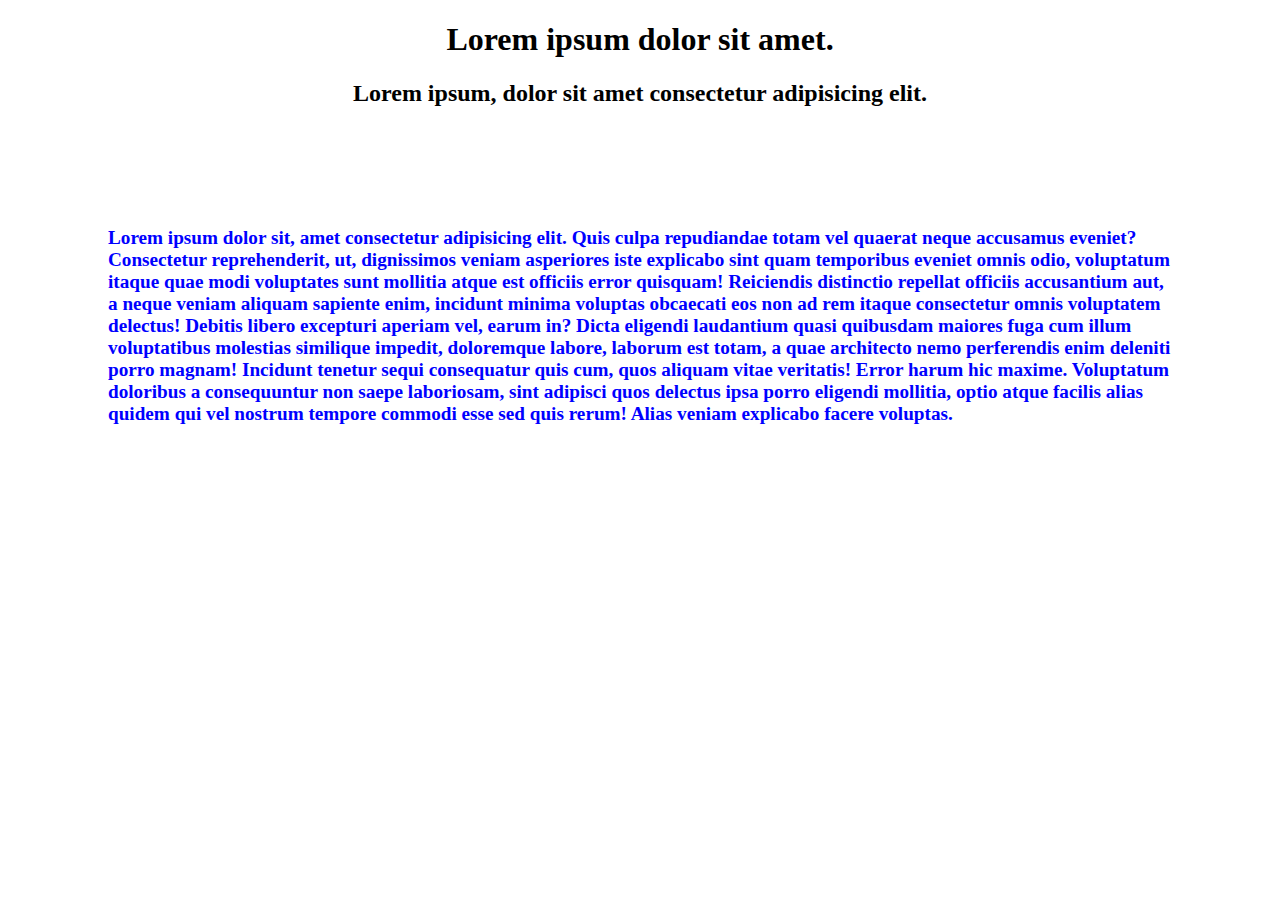
<file: 01_basics/index.html>
<!DOCTYPE html>
<html lang="en">
<head>
    <meta charset="UTF-8">
    <meta name="viewport" content="width=device-width, initial-scale=1.0">
    <title>CSS basics</title>
    <link rel="stylesheet" href="style.css">
    
</head>
<body>
   <h1>Lorem ipsum dolor sit amet.</h1> 

    <h2 class="classh2">Lorem ipsum, dolor sit amet consectetur adipisicing elit.</h2>

    <p>Lorem ipsum dolor sit, amet consectetur adipisicing elit. Quis culpa repudiandae totam vel quaerat neque accusamus eveniet? Consectetur reprehenderit, ut, dignissimos veniam asperiores iste explicabo sint quam temporibus eveniet omnis odio, voluptatum itaque quae modi voluptates sunt mollitia atque est officiis error quisquam! Reiciendis distinctio repellat officiis accusantium aut, a neque veniam aliquam sapiente enim, incidunt minima voluptas obcaecati eos non ad rem itaque consectetur omnis voluptatem delectus! Debitis libero excepturi aperiam vel, earum in? Dicta eligendi laudantium quasi quibusdam maiores fuga cum illum voluptatibus molestias similique impedit, doloremque labore, laborum est totam, a quae architecto nemo perferendis enim deleniti porro magnam! Incidunt tenetur sequi consequatur quis cum, quos aliquam vitae veritatis! Error harum hic maxime. Voluptatum doloribus a consequuntur non saepe laboriosam, sint adipisci quos delectus ipsa porro eligendi mollitia, optio atque facilis alias quidem qui vel nostrum tempore commodi esse sed quis rerum! Alias veniam explicabo facere voluptas.</p>
</body>
</html>
</file>
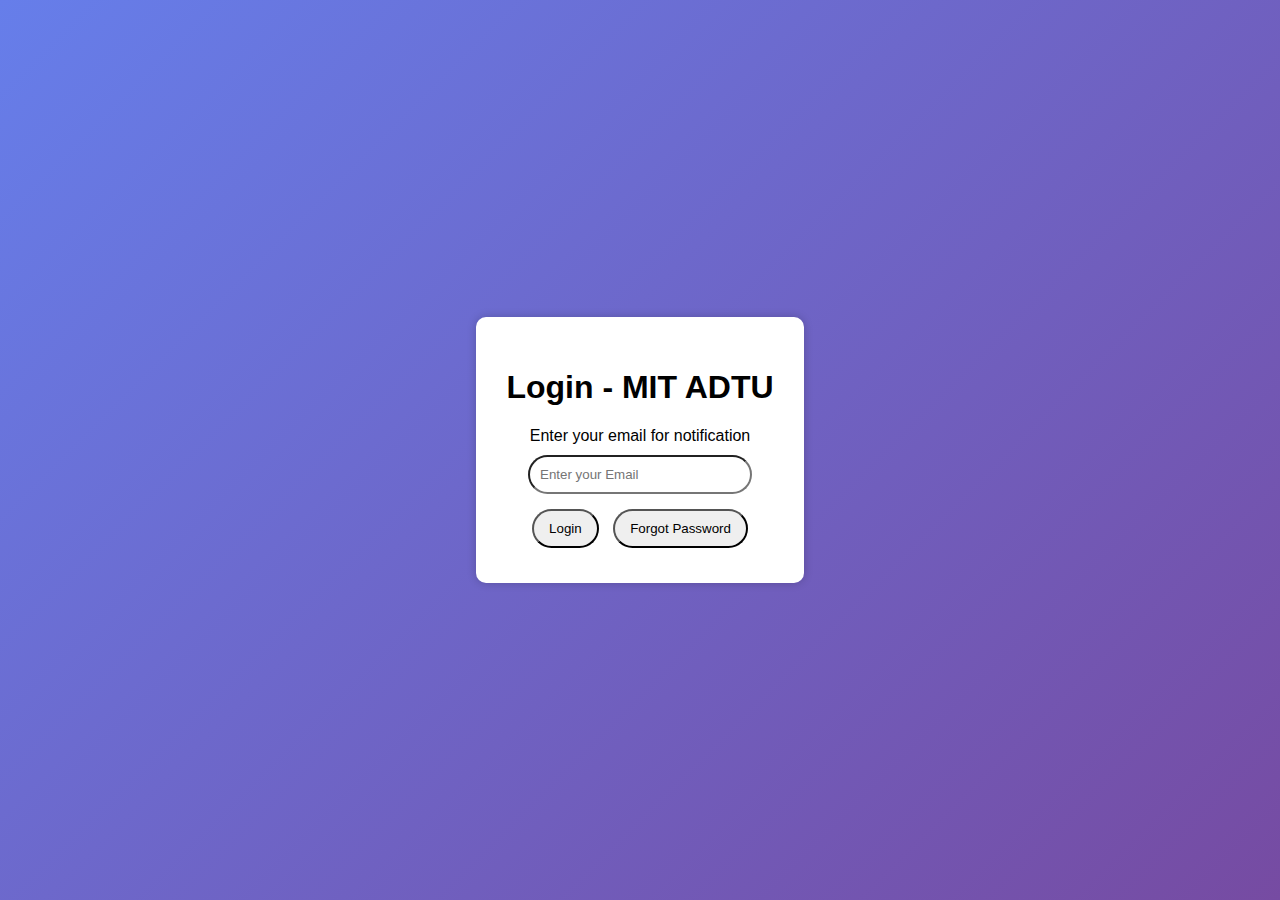
<file: 09_card/index.html>
<!DOCTYPE html>
<html lang="en">
<head>
    <meta charset="UTF-8">
    <meta name="viewport" content="width=device-width, initial-scale=1.0">
    <title>Welcome Back</title>
    <style>
        body {
            margin: 0;
            height: 100vh; /* full screen height */
            display: flex;
            justify-content: center;
            align-items: center;
           background: linear-gradient(135deg, #667eea, #764ba2);
            font-family: Arial, sans-serif;
            
        }

        .login {
            background-color: white;
            padding: 30px;
            border-radius: 10px;
            box-shadow: 0 0 10px rgba(0,0,0,0.2);
            text-align: center;
        }
        input {
            margin: 10px 0;
            padding: 10px;
            width: 200px;
        }

        button {
            margin: 5px;
            padding: 10px 15px;
            cursor: pointer;
            border-radius: 50px;
        }
        button:hover{
            background-color: #764ba2;
            
        }
        
        input
        {
            border-radius: 50px;
        }
        
    </style>
</head>
<body>
    <div class="container">
        <div class="login">
            <h1>Login - MIT ADTU</h1>
            <form>
                <label for="email-input">Enter your email for notification</label> <br>
                <input type="email" placeholder="Enter your Email"><br>
                <button type="submit">Login</button>
                <button>Forgot Password</button>
            </form>
        </div>
    </div>
</body>
</html>
</file>
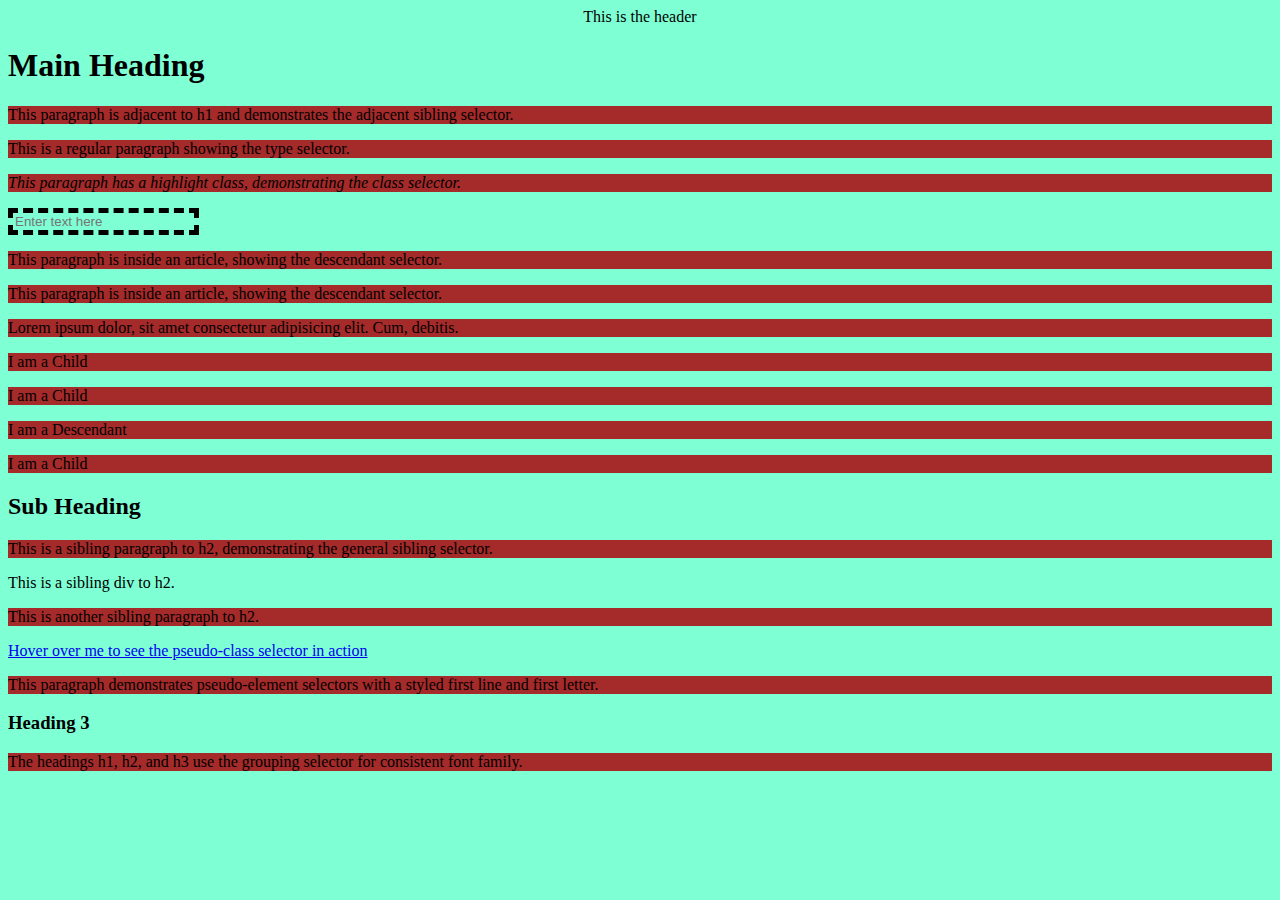
<file: 02_selctors.html/selectors.html>
<!DOCTYPE html>
<html lang="en">
<head>
    <meta charset="UTF-8">
    <meta name="viewport" content="width=device-width, initial-scale=1.0">
    <title>CSS selectors example</title>
    <style>
        /* universal selector */
         * {
          background-color: aquamarine;
         }
         
         
        /* type selector */
         p{
          background-color: brown;
         }


        /* class selector . denoted by . */
        .highlight {
         font-style: oblique;
        }

        
        /*  id selector . denoted by #*/
        #header {
        text-align: center;
        
        }
        
        
        /* attribute selector. input[type="text"], this is basically name of the tag and the attribute.*/
        input[type="text"]{
          border: 5px dashed; 
        }
        

        /**/

    </style>
</head>
<body>
    <header id="header">This is the header</header>

    <h1>Main Heading</h1>
    <p>
      This paragraph is adjacent to h1 and demonstrates the adjacent sibling
      selector.
    </p>
    <p>This is a regular paragraph showing the type selector.</p>

    <p class="highlight">
      This paragraph has a highlight class, demonstrating the class selector.
    </p>

    <input type="text" placeholder="Enter text here" />

    <article>
      <p>
        This paragraph is inside an article, showing the descendant selector.
      </p>
      <p>
        This paragraph is inside an article, showing the descendant selector.
      </p>
      <div>
        <p>
          Lorem ipsum dolor, sit amet consectetur adipisicing elit. Cum,
          debitis.
        </p>
      </div>
    </article>

    <div>
      <p>I am a Child</p>
      <p>I am a Child</p>
      <section>
        <p>I am a Descendant</p>
      </section>
      <p>I am a Child</p>
    </div>

    <h2>Sub Heading</h2>
    <p>
      This is a sibling paragraph to h2, demonstrating the general sibling
      selector.
    </p>
    <div>This is a sibling div to h2.</div>
    <p>This is another sibling paragraph to h2.</p>

    <a href="#">Hover over me to see the pseudo-class selector in action</a>

    <p>
      This paragraph demonstrates pseudo-element selectors with a styled first
      line and first letter.
    </p>

    <h3>Heading 3</h3>

    <p>
      The headings h1, h2, and h3 use the grouping selector for consistent font
      family.
    </p>
  </body>
</html>
</file>
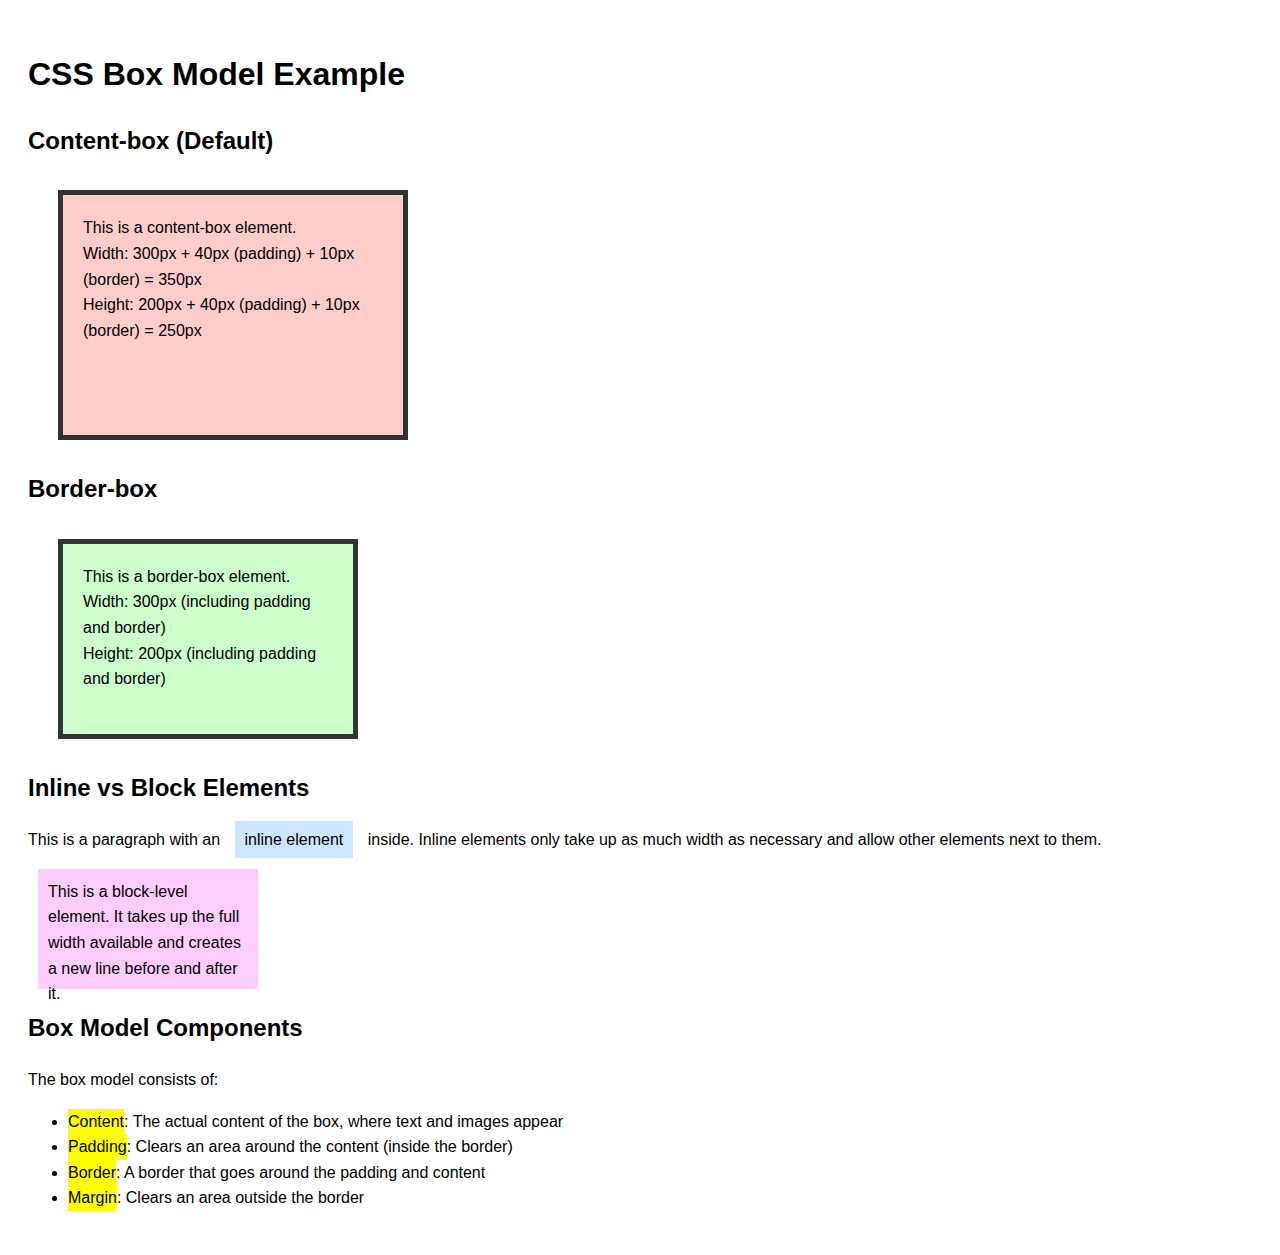
<file: 03_Box_model_demo/box_model.html>
<!DOCTYPE html>
<html lang="en">
  <head>
    <meta charset="UTF-8" />
    <meta name="viewport" content="width=device-width, initial-scale=1.0" />
    <title>CSS Box Model Example</title>
    <style>
      body {
        font-family: Arial, sans-serif;
        line-height: 1.6;
        padding: 20px;
      }

      .box-model-demo {
        width: 300px;
        height: 200px;
        padding: 20px;
        border: 5px solid #333;
        margin: 30px;
        background-color: #f0f0f0;
      }

      .content-box {
        box-sizing: content-box;
        background-color: #ffcccc;
      }

      .border-box {
        box-sizing: border-box;
        background-color: #ccffcc;
      }

      .box-model-demo p {
        margin: 0;
      }

      .highlight {
        background-color: yellow;
        display: inline-block;
      }

      .inline-example {
        
        background-color: #cce6ff;
        padding: 10px;
        margin: 10px;
        /* Inline elements ignore width and height */
        width: 200px;
        height: 100px;
      }

      .block-example {
       
        background-color: #ffccff;
        padding: 10px;
        margin: 10px;
        width: 200px;
        height: 100px;
      }
    </style>
  </head>
  <body>
    <h1>CSS Box Model Example</h1>

    <h2>Content-box (Default)</h2>
    <div class="box-model-demo content-box">
      <p>This is a content-box element.</p>
      <p>Width: 300px + 40px (padding) + 10px (border) = 350px</p>
      <p>Height: 200px + 40px (padding) + 10px (border) = 250px</p>
    </div>

    <h2>Border-box</h2>
    <div class="box-model-demo border-box">
      <p>This is a border-box element.</p>
      <p>Width: 300px (including padding and border)</p>
      <p>Height: 200px (including padding and border)</p>
    </div>

    <h2>Inline vs Block Elements</h2>
    <p>
      This is a paragraph with an
      <span class="inline-example">inline element</span> inside. Inline elements
      only take up as much width as necessary and allow other elements next to
      them.
    </p>

    <div class="block-example">
      This is a block-level element. It takes up the full width available and
      creates a new line before and after it.
    </div>

    <h2>Box Model Components</h2>
    <p>The box model consists of:</p>
    <ul>
      <li>
        <span class="highlight">Content</span>: The actual content of the box,
        where text and images appear
      </li>
      <li>
        <span class="highlight">Padding</span>: Clears an area around the
        content (inside the border)
      </li>
      <li>
        <span class="highlight">Border</span>: A border that goes around the
        padding and content
      </li>
      <li>
        <span class="highlight">Margin</span>: Clears an area outside the border
      </li>
    </ul>
  </body>
</html>
</file>
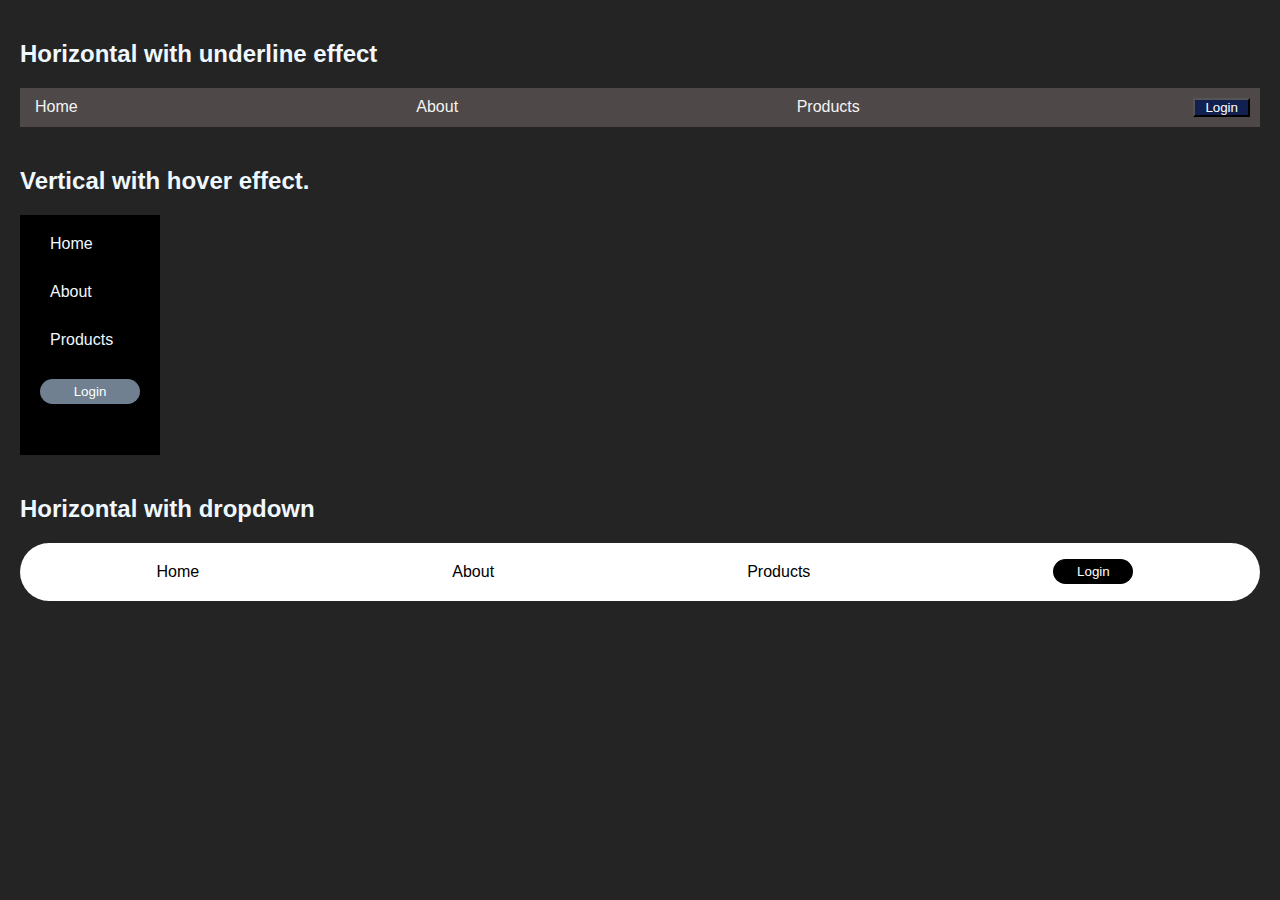
<file: 04_Navbar/navbar.html>
<!DOCTYPE html>
<html lang="en">
<head>
    <meta charset="UTF-8">
    <meta name="viewport" content="width=device-width, initial-scale=1.0">
    <title>Navbar</title>
    <style>
        body {

            font-family: Arial, Helvetica, sans-serif;
            margin: 0%;
            padding: 20px;
            background-color: #242424;
            color: aliceblue;
        }

        .nav-container {
            margin-bottom: 40px;
        }

        .nav1 {
           background-color: rgb(78, 72, 72);
           padding: 10px;
        }

        .nav1 ul {
          list-style-type: none;
          display: flex;
          justify-content: space-between;
          margin: 0;
          padding: 0;
        }

        .nav1 li {
            display: inline;
        }

        .nav1 a {
            text-decoration: none;
            color: rgb(244, 244, 244);
            /*background-color: rgb(177, 117, 5);*/
            padding: 5px;
            position: relative;
           
        }

        .nav1 a::after {
         content: "";
         position: absolute;
         height: 2px;
         width: 100%;
         bottom: 0;
         left: 0;
         background-color: aqua;
         transform: scaleX(0);
         transition: transform 1.0s 
         ease-in-out;

        }
        
        .nav1 a:hover::after {
            transform: scaleX(1);
         }

        .nav1 .login-button {
          background-color: rgb(18, 32, 80);
          padding: 0px 10px 0px 10px;
          color: white;
        }

        .nav2 {
        background-color: black;
        width: 100px;
        height: 200px;
        padding: 20px;
        
        }

        .nav2 ul{
            list-style-type: none;
            margin: 0;
            padding: 0;
           
           }

        .nav2 li {
            margin-bottom: 30px;
        }

        .nav2 a {
            text-decoration: none;
            color: aliceblue;
            display: block;
            padding: 10px;
            width: 100px;
            transition: background-color 0.5s ease, color 0.5s ease;
             border-radius: 100px;
             display: inline;
        }

        .nav2 a:hover {

            background-color: grey;
        }
        .nav2 .login-button {
         background-color: slategray;
         color: white;
         border: none;
        width: 100px;
        padding: 5px;
        cursor: pointer;
        transition: background-color 0.5s ease, color 0.5s ease;
        border-radius: 100px;
        
        }

        .nav2 .login-button:hover{
            background-color: antiquewhite;
            color: black;

        }

        .nav3 {
            background-color: white;
            padding: 10px;
           border-radius: 100px;
            
        }

        .nav3 ul {
            list-style-type: none;
            padding: 0;
            margin: 0;
            display: flex;
            justify-content: space-around;
            align-items: center;
          }

        .nav3 a {
            text-decoration: none;
            color: black;
            padding: 10px;
            display: block;

        }

        .nav3 .dropdown-content {
            display: none;
            border-radius: 10px;
            


        }
        .nav3 .dropdown:hover .dropdown-content {
            display: block;
            position: absolute;
            background-color: white;
           
        }

        .nav3 .login-btn {
          background-color: black;
          color: white;
          border: none;
          width: 80px;
          padding: 5px;
          border-radius: 100px;
        }

        .nav3 .login-btn:hover {
            background-color: grey;
            color: white;
           transition: background-color 0.5s ease, color 0.5s ease;
        }

        

       
        
    </style>
</head>
<body>
    
    <div class="nav-container">
    <h2>Horizontal with underline effect</h2>
    <nav class="nav1">
     <ul>
        <li><a href="#">Home</a></li>
        <li><a href="#">About</a></li>
        <li><a href="#">Products</a></li>
        <li><button class="login-button">Login</button></li>
     </ul>
    </nav>
    </div>
     

    <h2>Vertical with hover effect. </h2>
    <div class="nav-container">
        <nav class="nav2">
          <ul>
            <li><a href="#">Home</a></li>
            <li><a href="#">About</a></li>
            <li><a href="#">Products</a></li>
          </ul>
          <button class="login-button">Login</button>
          
                  </nav>
              </div>

    <div class="nav-container">
        <h2>Horizontal with dropdown</h2>
        <nav class="nav3">
            <ul>
                <li><a href="#">Home</a>
                <li class="dropdown"><a href="About">About</a>
                <div class="dropdown-content">
                    <a href="#" class="dropbtn">Our story</a>
                    <a href="#" class="dropbtn">Team</a>
                    <a href="#" class="dropbtn">Contact</a>
                </div>
                </li>
                <li><a href="#">Products</a></li>
                <li><button class="login-btn">Login</button></li>
            </ul>
        </nav>
    </div>
                
                
               



</body>
</html>
</file>
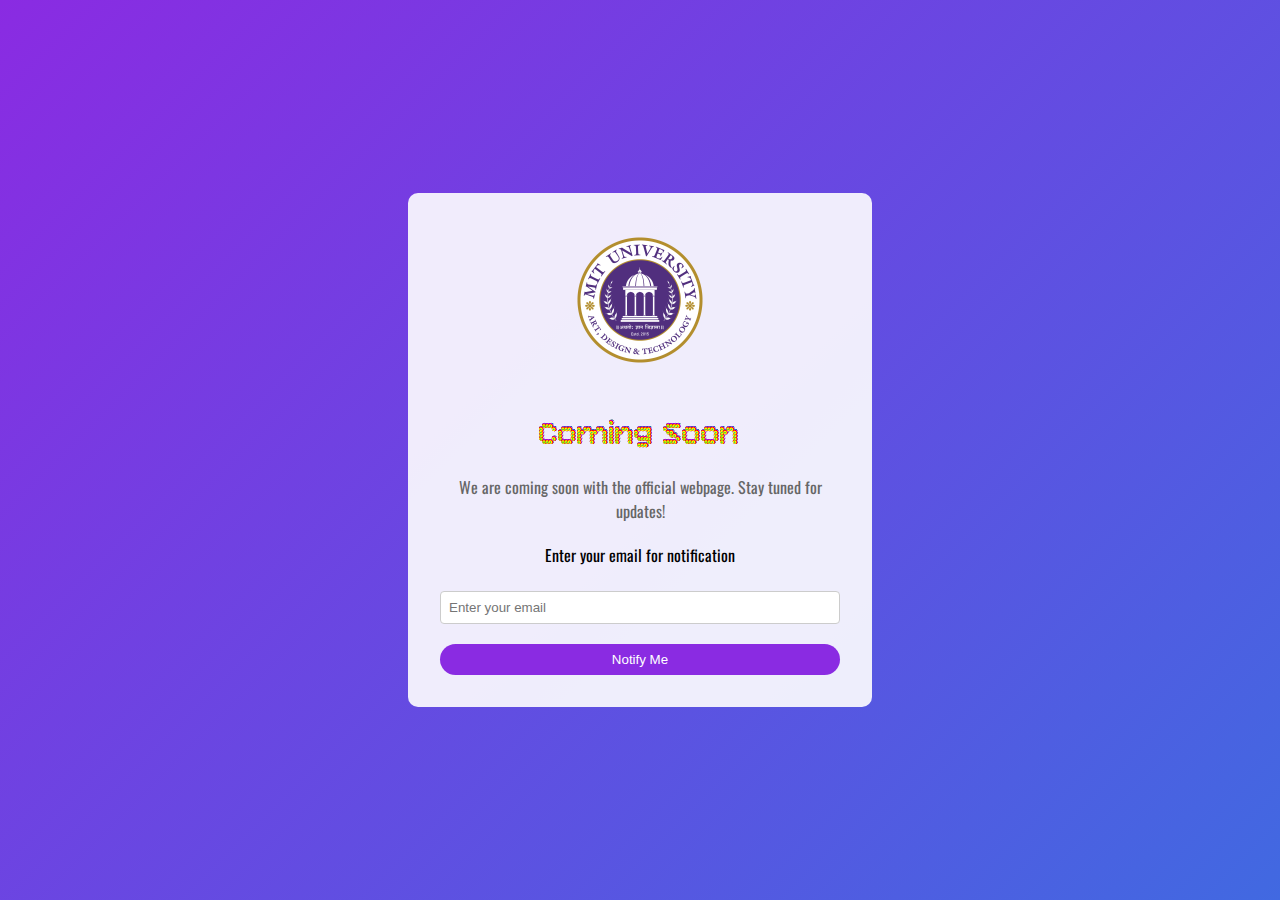
<file: 05_Landing page/comming_soon.html>
<!DOCTYPE html>
<html lang="en">
<head>
    <meta charset="UTF-8">
    <meta name="viewport" content="width=device-width, initial-scale=1.0">
    <title>MIT ADT - Coming Soon</title>
    <link rel="stylesheet" href="style.css">
    
</head>
<body>
    <div class="container">
        
        <main class="content"> <img src="MITADTU logo.png"  class="logo" alt="MIT ADT University Logo">
            
            <h1>Coming Soon</h1> <p>We are coming soon with the official webpage. Stay tuned for updates!</p>
            
            <form id="notify-form">
                <label for="email-input" class="visually-hidden">Enter your email for notification</label> <br>
                <input type="email" id="email-input" placeholder="Enter your email" required>
                
                <button type="submit">Notify Me</button>
            </form>

        </main>
    </div>
</body>
</html>
</file>
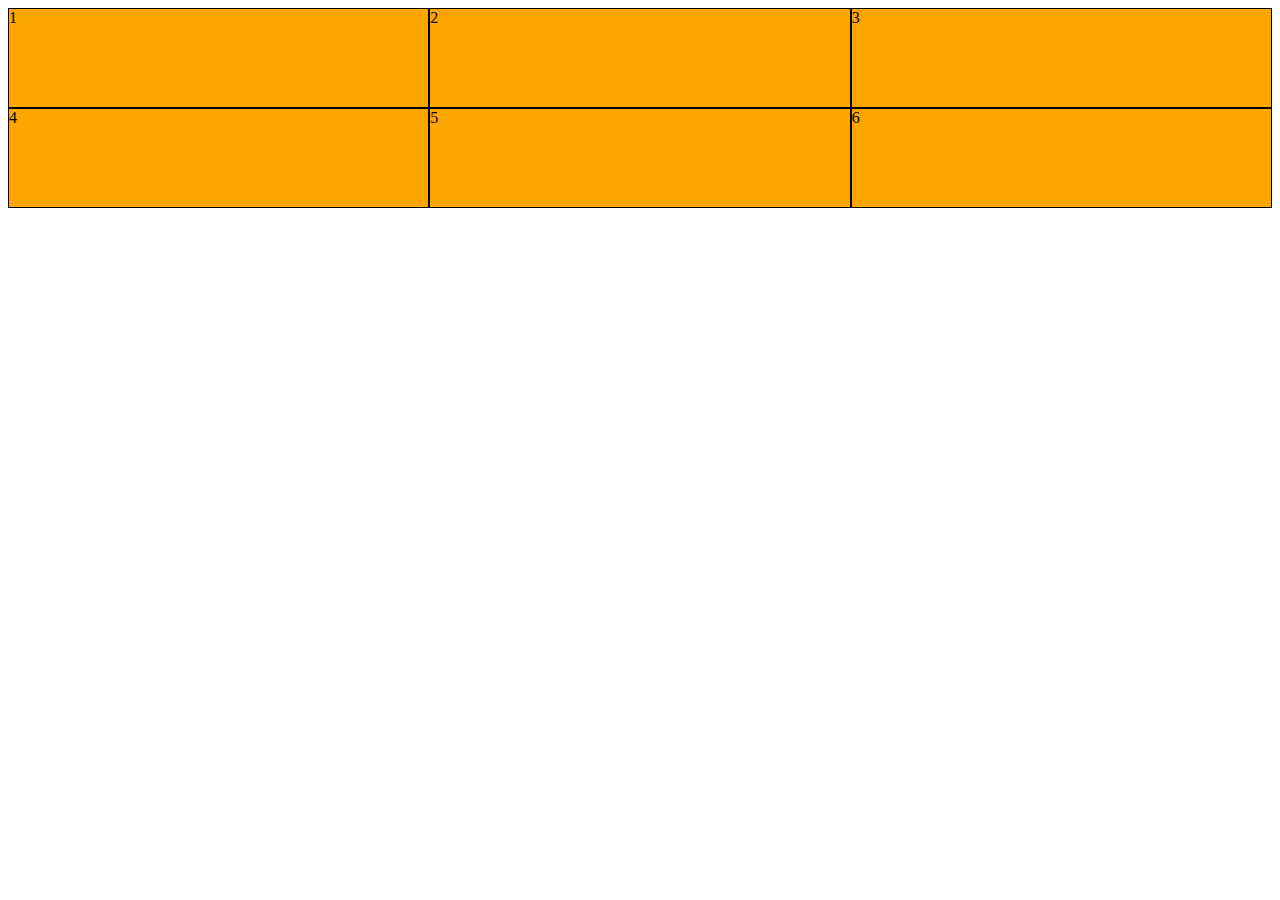
<file: 07_Grid/gridbasic.html>
<!DOCTYPE html>
<html lang="en">
<head>
    <meta charset="UTF-8">
    <meta name="viewport" content="width=device-width, initial-scale=1.0">
    <title>Grid intro</title>
    <style>
        .grid-container{ 
            display: grid;
            grid-template-columns: repeat(3, 1fr); /* here repeat (3, 1fr) means that the colums with 1 fraction */
            grid-template-rows: 100px 100px ;
            

        }
        .items{
        background-color: orange;
        border: 1px solid black ;
        }
    </style>
</head>
<body>
    <div class="grid-container">
        <div class="items">1</div>
        <div class="items">2</div>
        <div class="items">3</div>
        <div class="items">4</div>
        <div class="items">5</div>
        <div class="items">6</div>

    </div>
</body>
</html>
</file>
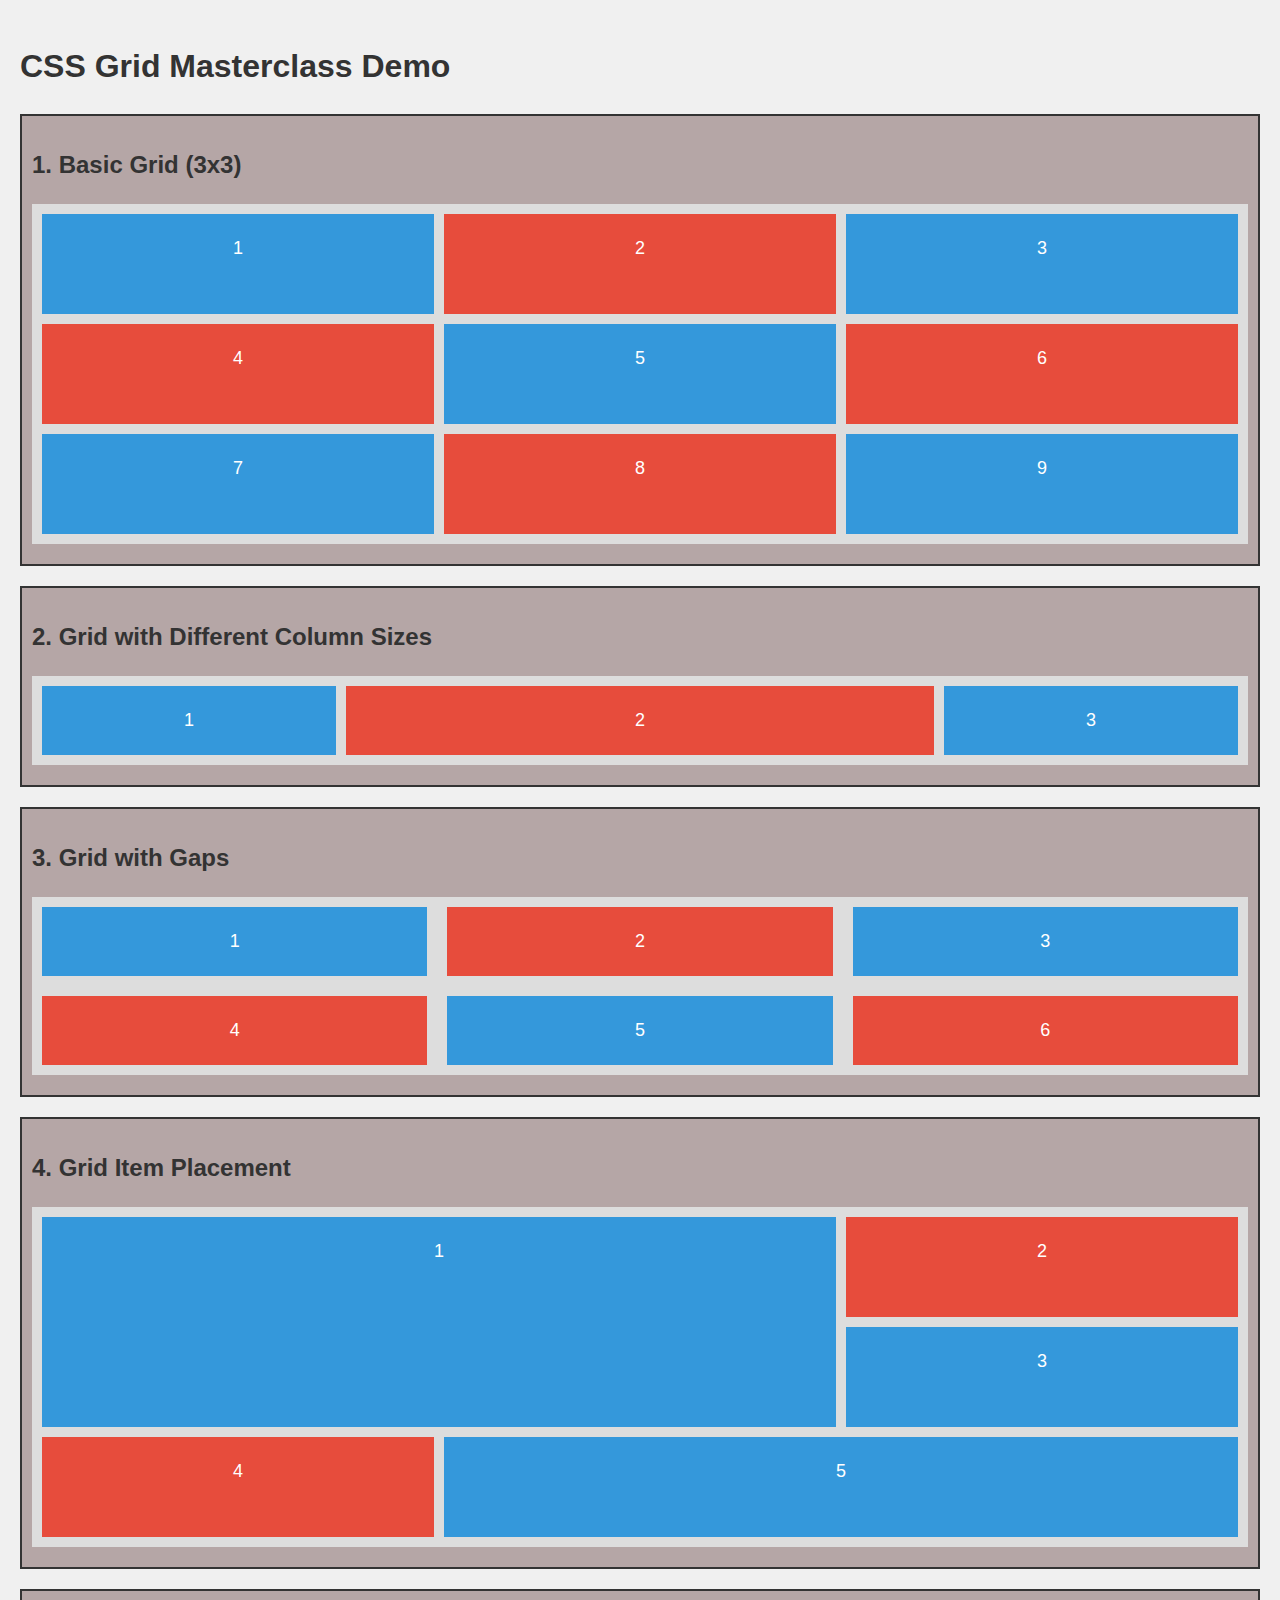
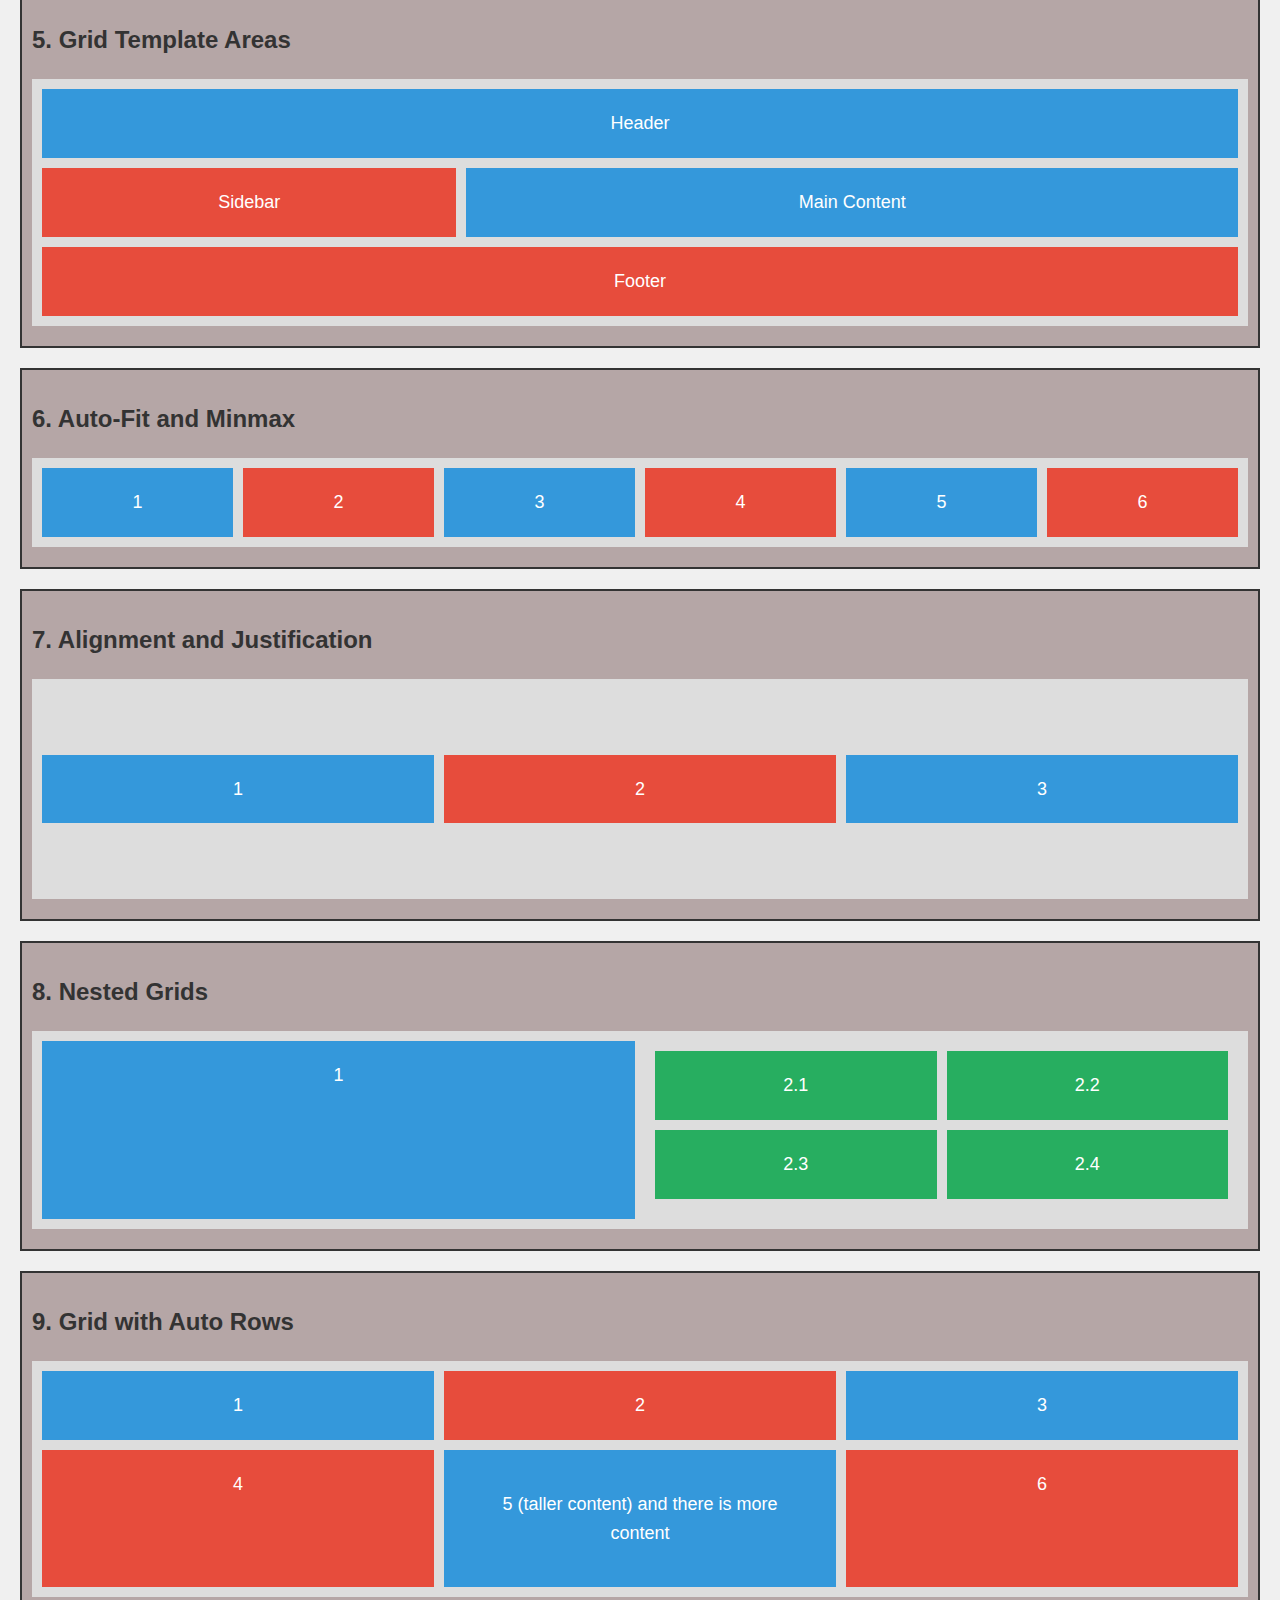
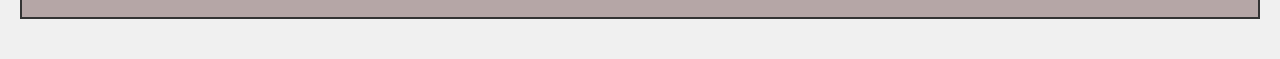
<file: 08_CSS_grid_masterclass/grid_advance.html>
<!DOCTYPE html>
<html lang="en">
  <head>
    <meta charset="UTF-8" />
    <meta name="viewport" content="width=device-width, initial-scale=1.0" />
    <title>CSS Grid Masterclass Demo</title>
    <style>
      body {
        font-family: Arial, sans-serif;
        line-height: 1.6;
        margin: 0;
        padding: 20px;
        background-color: #f0f0f0;
      }
      h1,
      h2 {
        color: #333;
      }
      .container {
        background-color: #b5a6a6;
        border: 2px solid #333;
        margin-bottom: 20px;
        padding: 10px;
      }
      .grid-container {
        display: grid;
        gap: 10px;
        background-color: #ddd;
        padding: 10px;
        margin-bottom: 10px;
      }
      .box {
        background-color: #3498db;
        color: white;
        padding: 20px;
        font-size: 18px;
        text-align: center;
      }
      .box:nth-child(even) {
        background-color: #e74c3c;
      }
    </style>
  </head>
  <body>
    <h1>CSS Grid Masterclass Demo</h1>

    <div class="container">
      <h2>1. Basic Grid (3x3)</h2>
      <div
        class="grid-container"
        style="
          grid-template-columns: repeat(3, 1fr);
          grid-template-rows: repeat(3, 100px);
        "
      >
        <div class="box">1</div>
        <div class="box">2</div>
        <div class="box">3</div>
        <div class="box">4</div> 
        <div class="box">5</div>
        <div class="box">6</div>
        <div class="box">7</div>
        <div class="box">8</div>
        <div class="box">9</div>
      </div>
    </div>

    <div class="container">
      <h2>2. Grid with Different Column Sizes</h2>
      <div class="grid-container" style="grid-template-columns: 1fr 2fr 1fr">
        <div class="box">1</div>
        <div class="box">2</div>
        <div class="box">3</div>
      </div>
    </div>

    <div class="container">
      <h2>3. Grid with Gaps</h2>
      <div
        class="grid-container"
        style="grid-template-columns: repeat(3, 1fr); gap: 20px"
      >
        <div class="box">1</div>
        <div class="box">2</div>
        <div class="box">3</div>
        <div class="box">4</div>
        <div class="box">5</div>
        <div class="box">6</div>
      </div>
    </div>

    <div class="container">
      <h2>4. Grid Item Placement</h2>
      <div
        class="grid-container"
        style="
          grid-template-columns: repeat(3, 1fr);
          grid-template-rows: repeat(3, 100px);
        "
      >
        <div class="box" style="grid-column: 1/3; grid-row: 1/3">1</div>
        <div class="box">2</div>
        <div class="box">3</div>
        <div class="box">4</div>
        <div class="box" style="grid-column: 2/4">5</div>
      </div>
    </div>

    <div class="container">
      <h2>5. Grid Template Areas</h2>
      <div
        class="grid-container"
        style="
          grid-template-areas: 'header header header ' 'sidebar main main ' ' footer footer footer ';
        "
      >
        <div class="box" style="grid-area: header">Header</div>
        <div class="box" style="grid-area: sidebar">Sidebar</div>
        <div class="box" style="grid-area: main">Main Content</div>
        <div class="box" style="grid-area: footer">Footer</div>
      </div>
    </div>

    <div class="container">
      <h2>6. Auto-Fit and Minmax</h2>
      <div
        class="grid-container"
        style="grid-template-columns: repeat(auto-fit, minmax(100px, 1fr))"
      >
        <div class="box">1</div>
        <div class="box">2</div>
        <div class="box">3</div>
        <div class="box">4</div>
        <div class="box">5</div>
        <div class="box">6</div>
      </div>
    </div>

    <div class="container">
      <h2>7. Alignment and Justification</h2>
      <div
        class="grid-container"
        style="
          grid-template-columns: repeat(3, 1fr);
          height: 200px;

          align-items: center;
        "
      >
        <div class="box">1</div>
        <div class="box">2</div>
        <div class="box">3</div>
      </div>
    </div>

    <div class="container">
      <h2>8. Nested Grids</h2>
      <div class="grid-container" style="grid-template-columns: 1fr 1fr">
        <div class="box">1</div>
        <div class="grid-container" style="grid-template-columns: 1fr 1fr">
          <div class="box" style="background-color: #27ae60">2.1</div>
          <div class="box" style="background-color: #27ae60">2.2</div>
          <div class="box" style="background-color: #27ae60">2.3</div>
          <div class="box" style="background-color: #27ae60">2.4</div>
        </div>
      </div>
    </div>

    <div class="container">
      <h2>9. Grid with Auto Rows</h2>
      <div class="grid-container" style="grid-template-columns: repeat(3, 1fr)">
        <div class="box">1</div>
        <div class="box">2</div>
        <div class="box">3</div>
        <div class="box">4</div>
        <div class="box" style="padding: 40px">
          5 (taller content) and there is more content
        </div>
        <div class="box">6</div>
      </div>
    </div>
  </body>
</html>
</file>
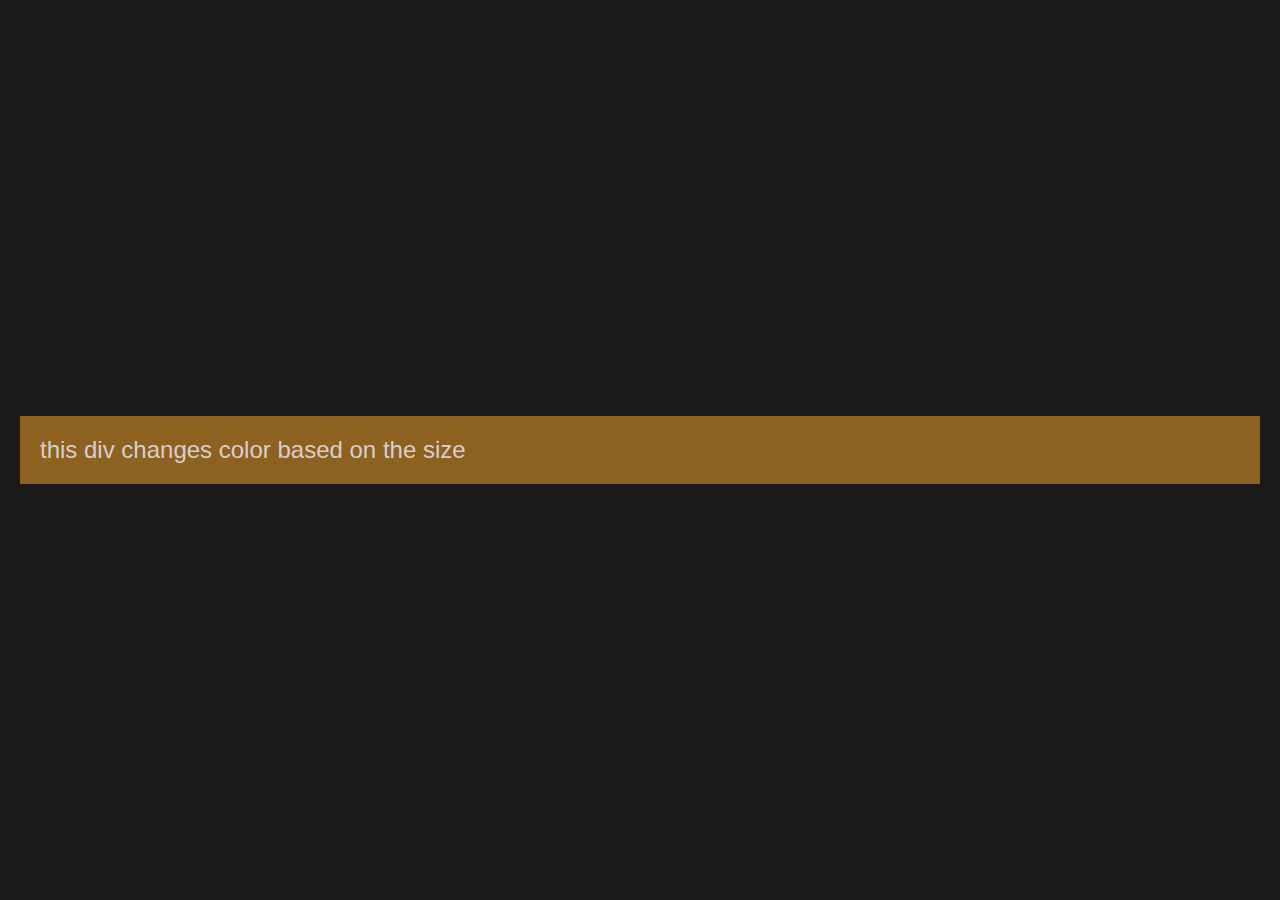
<file: 10_responsive/breakPoint.html>
<!DOCTYPE html>
<html lang="en">
<head>
    <meta charset="UTF-8">
    <meta name="viewport" content="width=device-width, initial-scale=1.0">
    <title>Responsive Design</title>
    <style>
        body{
            margin: 0;
            padding: 0;
            font-family: Arial, Helvetica, sans-serif;
            display: flex;
            justify-content: center;
            align-items: center;
            height: 100vh;
            background-color: #1a1a1a;

        
        }


        .responsive-div {
            width: 100%;
            max-width: 1200px ;
            padding: 20px;
            color: rgb(216, 206, 206);
            font-size: 24px;
            background-color: rgb(141, 97, 31);
        }
    </style>
</head>
<body>

    <div class="responsive-div">
    this div changes color based on the size
    </div>
    
</body>
</html>
</file>
<file: 01_basics/style.css>
h1{
  text-align: center;
}
h2{
    text-align: center;
}
p {
  font-weight: bold;
  color: blue;
  font-size: larger;
  padding: 100px;
  
}
</file>
<file: 05_Landing page/style.css>
@import url('https://fonts.googleapis.com/css2?family=Bitcount+Prop+Double+Ink:wght@100..900&family=Bitcount+Prop+Single+Ink:wght@100..900&display=swap');

@import url('https://fonts.googleapis.com/css2?family=Oswald:wght@200..700&display=swap');

body, html {
    margin: 0;
    padding: 0;
    font-family: Arial, Helvetica, sans-serif;
    
    height: 100vh;
   
} 

.container {
      /* This ensures the container takes up the full height for centering */
      height: 100%; 
      
      /* Full-page gradient background */
      background: linear-gradient(135deg, #8a2be2, #4169e1);
      
      /* Flexbox centering of the .content box */
      display: flex;
      justify-content: center;
      align-items: center;
       
}

.content {
    /* Styles for the inner box */
    text-align: center;
    background-color: rgba(255, 255, 255, 0.9);
    padding: 2rem;
    border-radius: 10px;
    max-width: 400px;

}

.logo{
   width: 150px;
   height: 150px;
   margin-bottom: 1rem; /* Added space below the logo */
}

h1{
  font-family: "Bitcount Prop Single Ink", system-ui;
  color: #333;
  margin-bottom: 20px; 
}
p{
  
  font-family: "Oswald", sans-serif;
  color: #666;
  margin-bottom: 20px;
}
form{
    font-family: "Oswald", sans-serif;
    display: flex;
    flex-direction: column;
}

input[type="email"] {
     padding: 0.5rem;
     border-radius: 4px;
     border: 1px solid #ccc;
     margin-bottom: 20px;
}

button {
    padding: 0.5rem;
    background-color: #8a2be2;
    border-radius: 20px;
    color: white;
    border: none;
    transition: background-color 0.6s
    ease-in-out;
}
button:hover
 {
    background-color: #410b73 ;

 }
</file>
